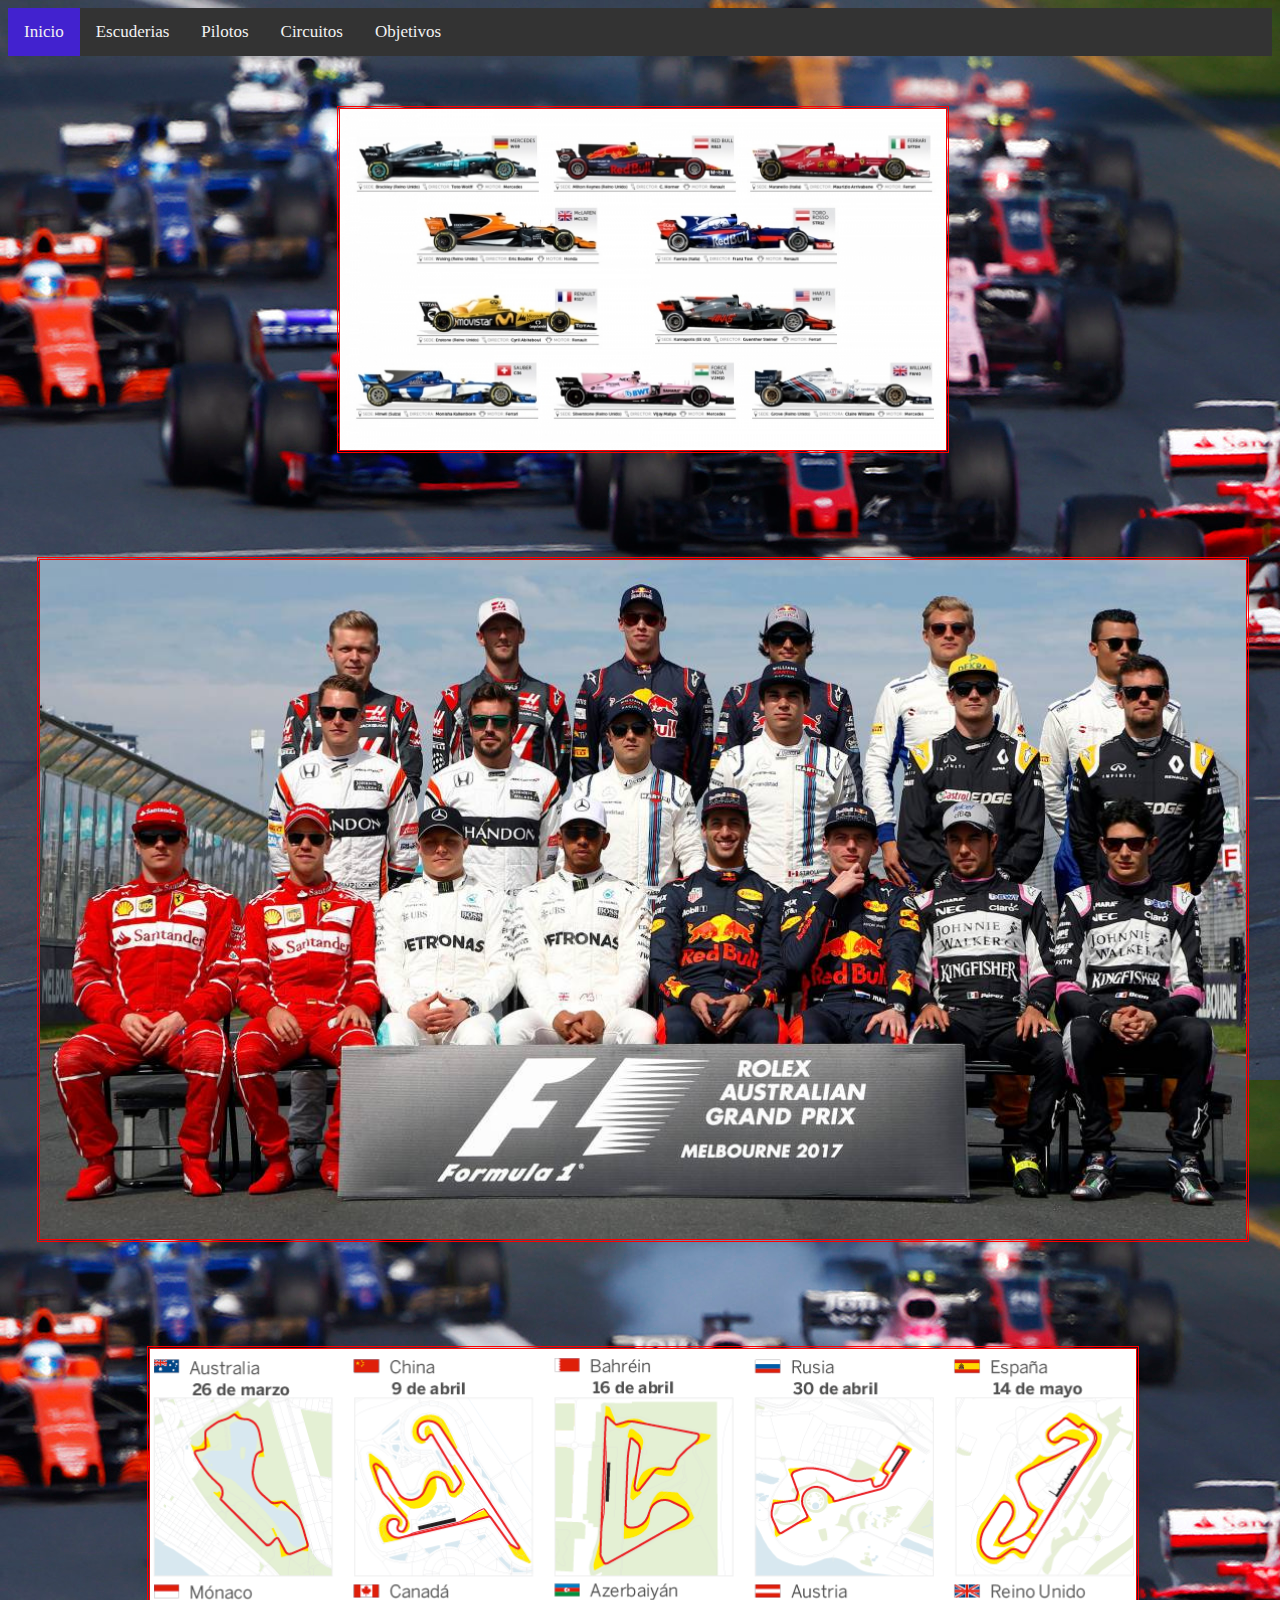
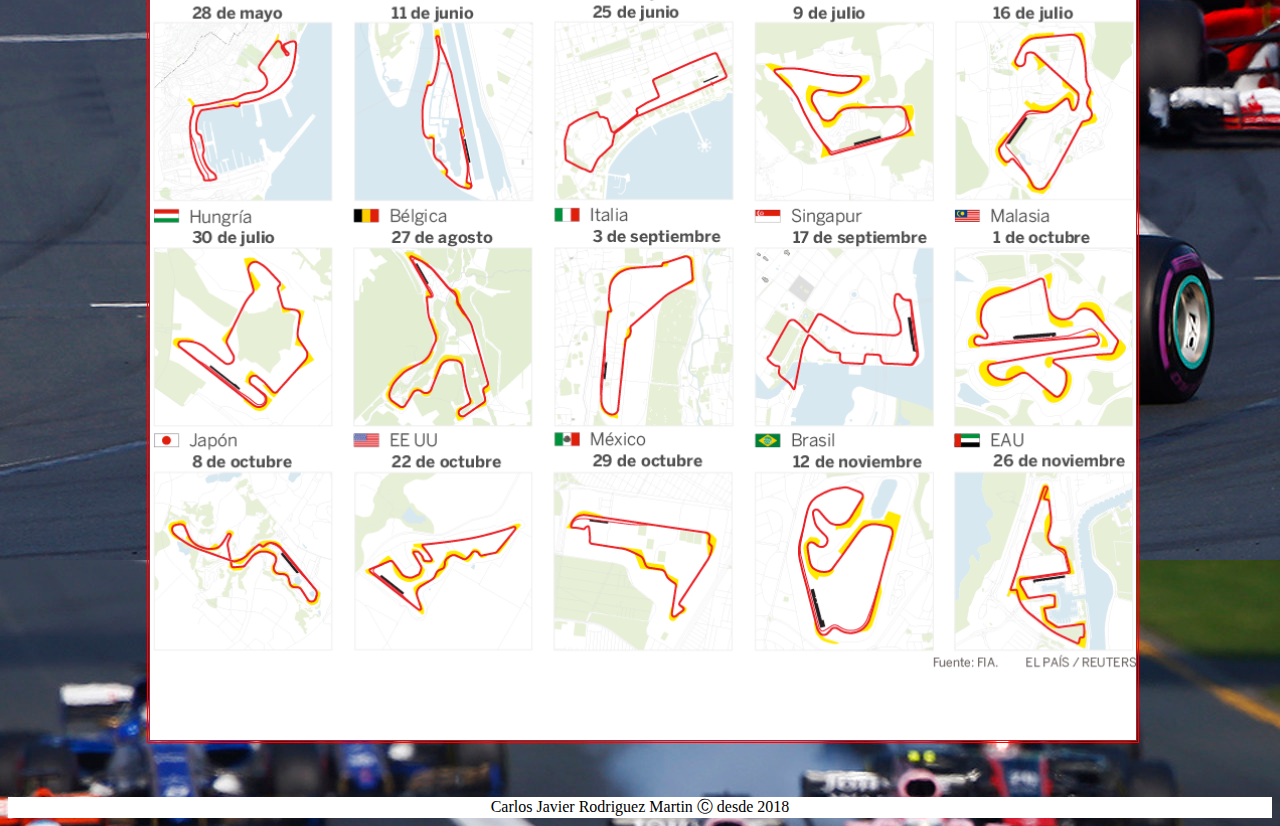
<file: index.html>
<!DOCTYPE html>
<html lang="es">

<head>
    <meta charset="UTF-8">
    <meta name="viewport" content="width=device-width, initial-scale=1.0">
    <title>INICIO</title>

    <!-- Fuente de Google -->
    <link href="https://fonts.googleapis.com/css?family=Yanone+Kaffeesatz" rel="stylesheet">

    <!-- Cargamos los css -->
    <link rel="stylesheet" href="css/style.css">
    <link rel="stylesheet" href="css/menu.css">

    <!-- Cargamos los js -->
    <script src="js/jquery.min.js"></script>
    <script src="js/menu.js"></script>
    <script src="js/botonSubir.js"></script>

</head>

<body>

    <!-- Cargamos el Icono del menu cuando esta en responsive -->
    <link rel="stylesheet" href="https://use.fontawesome.com/releases/v5.3.1/css/all.css" integrity="sha384-mzrmE5qonljUremFsqc01SB46JvROS7bZs3IO2EmfFsd15uHvIt+Y8vEf7N7fWAU" crossorigin="anonymous">
    
    <!-- Menu -->
    <a name="arriba"></a> 
    <nav class="topnav" id="myTopnav">
        <a href="index.html" class="active">Inicio</a>
        <a href="escuderias.html">Escuderias</a>
        <a href="#pilotos">Pilotos</a>
        <a href="#circuitos">Circuitos</a>
        <a href="objetivos.html">Objetivos</a>

        <!-- Enlace para abrir menu en responsive -->
        <a href="javascript:void(0);" class="icon" onclick="myFunction()">
            <i class="fa fa-bars"></i>
        </a>
    </nav> 
    <!-- Fin de Menu -->

    <!-- Seccion -->
    <section>

        <article>
            <a href="escuderias.html"></a>
                <img src="image/Escuderias.jpg" alt="Escuderias de Formula 1 2017">
            </a>
        </article>

        <article>
            <a href="#escuderias"></a>
                <img src="image/Pilotos.jpg" alt="Pilotos de Formula 1 2017">
            </a>
        </article>

        <article>
                <a href="#circuitos"></a>
                <img src="image/circuitos.png" alt="Ciruitos de Formula 1 2017">
            </a>
        </article>

    </section>
    <!-- Fin de Seccion -->


    <!-- Footer -->
    <footer>
        Carlos Javier Rodriguez Martin &#9400; desde 2018
    </footer>
    <!-- Fin Footer -->

    <a href="#" class="botonSubir" class="boton-subir">
        <img src="image/up.png" alt="Subir">
    </a>
</body>

</html>
</file>
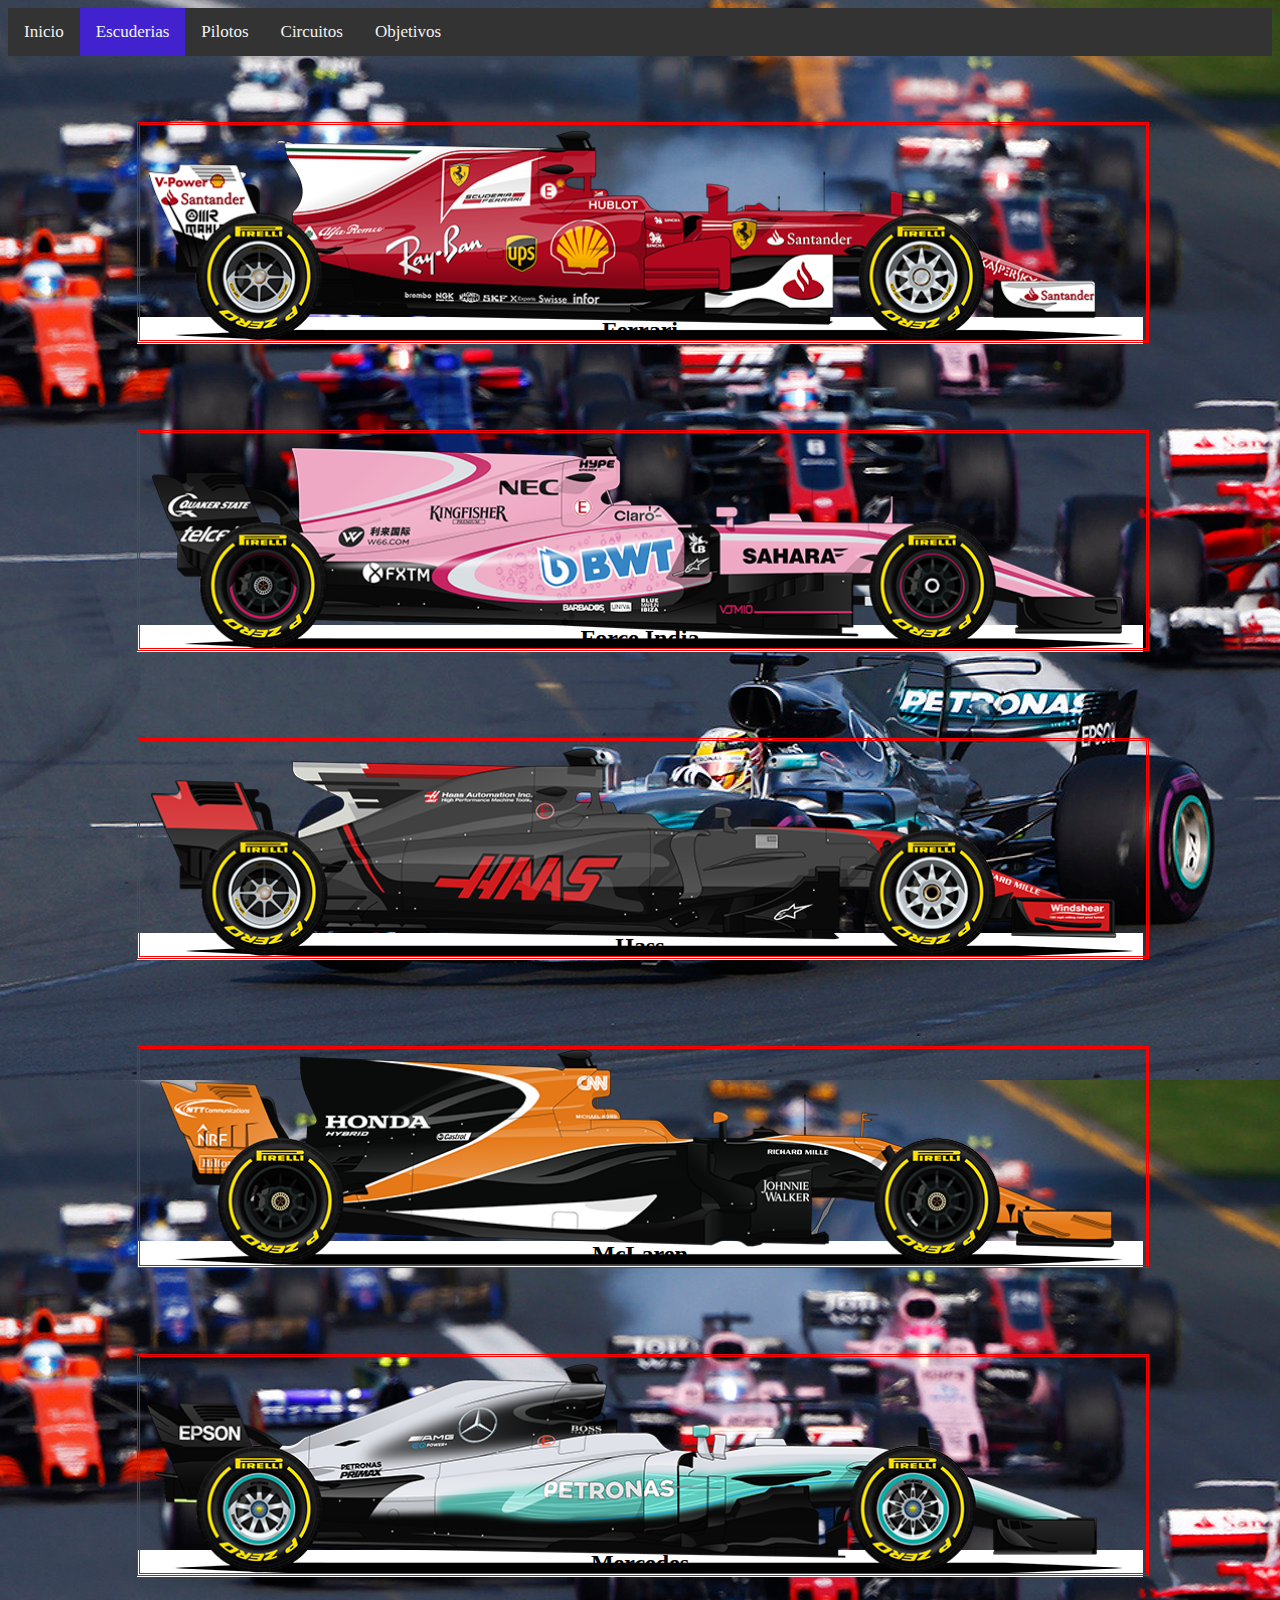
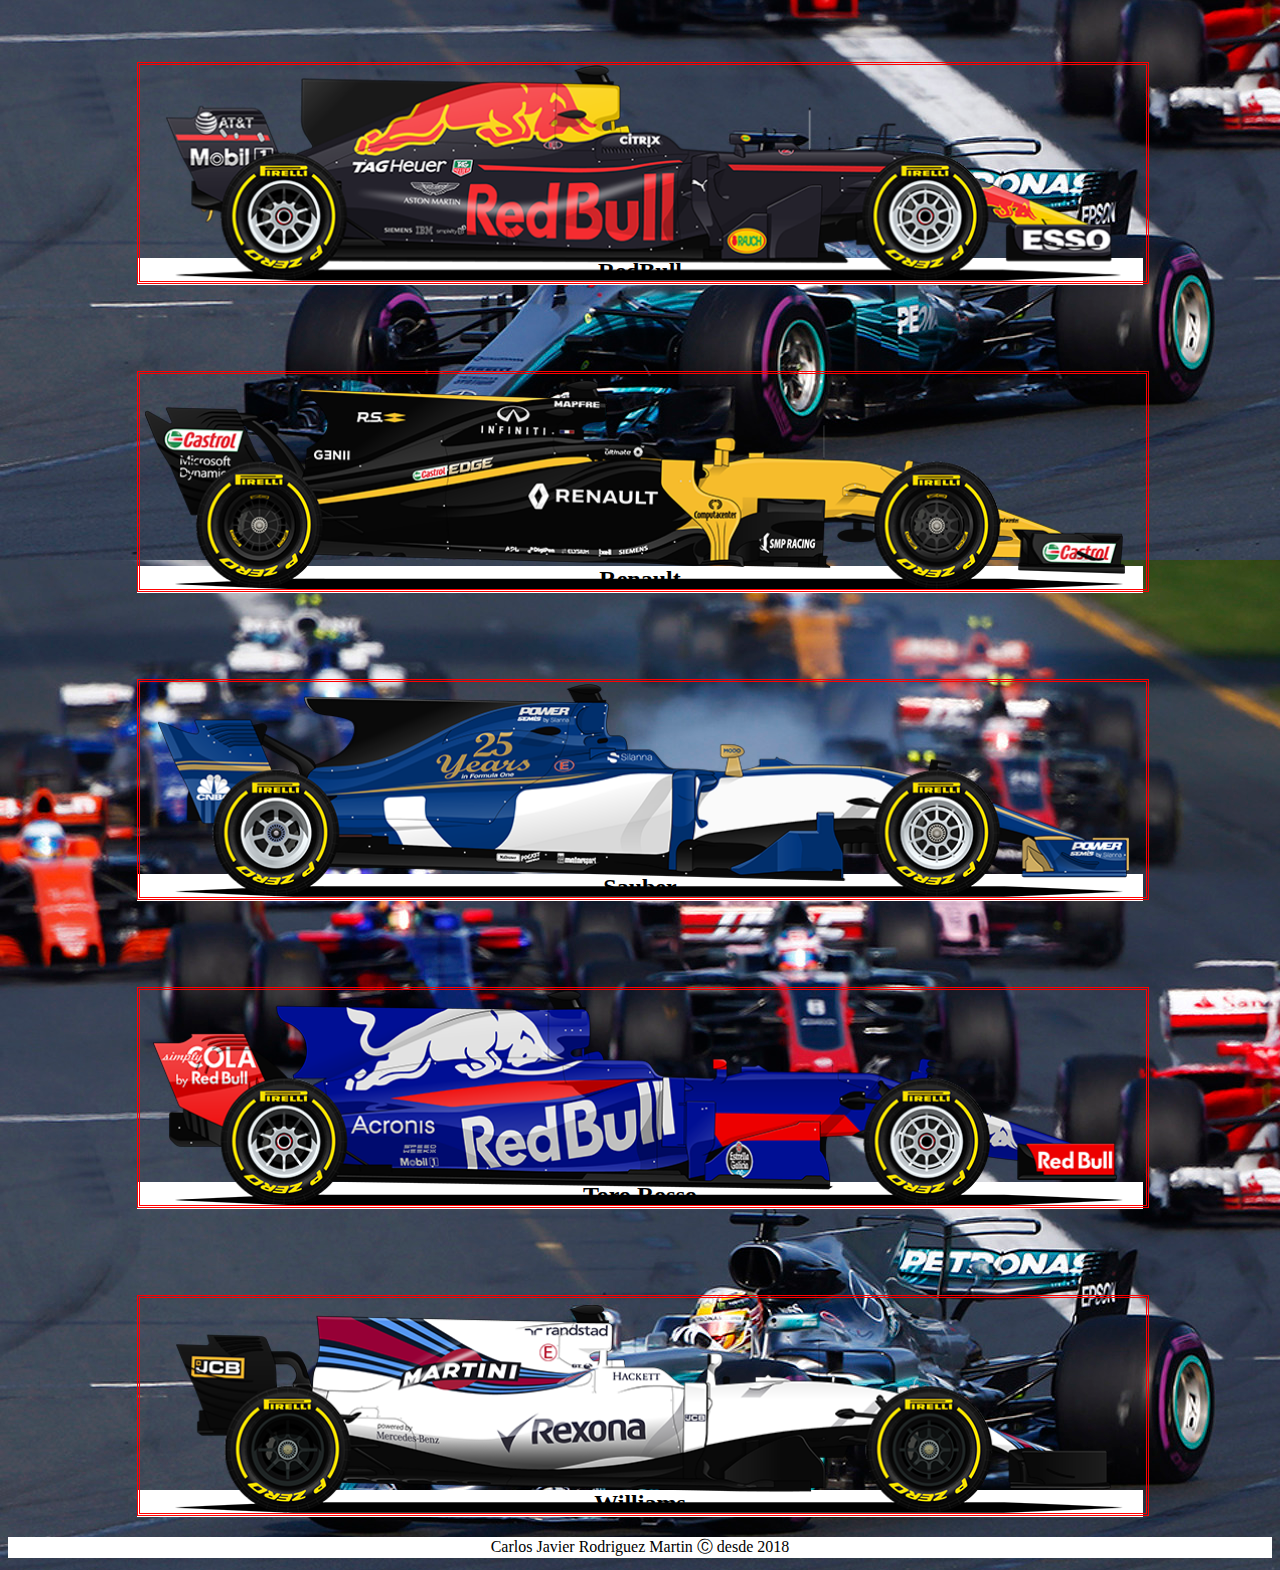
<file: escuderias.html>
<!DOCTYPE html>
<html lang="es">
    <head>
        <meta charset="UTF-8">
        <meta name="viewport" content="width=device-width, initial-scale=1.0">
        <title>ESCUDERIAS</title>
    
        <!-- Fuente de Google -->
        <link href="https://fonts.googleapis.com/css?family=Yanone+Kaffeesatz" rel="stylesheet">
    
        <!-- Cargamos los css -->
        <link rel="stylesheet" href="css/style.css">
        <link rel="stylesheet" href="css/menu.css">
    
        <!-- Cargamos los js -->
        <script src="js/jquery.min.js"></script>
        <script src="js/menu.js"></script>
        <script src="js/botonSubir.js"></script>
    
    </head>
<body>

        <!-- Cargamos el Icono del menu cuando esta en responsive -->
        <link rel="stylesheet" href="https://use.fontawesome.com/releases/v5.3.1/css/all.css" integrity="sha384-mzrmE5qonljUremFsqc01SB46JvROS7bZs3IO2EmfFsd15uHvIt+Y8vEf7N7fWAU" crossorigin="anonymous">
    
        <!-- Menu -->
        <a name="arriba"></a> 
        <nav class="topnav" id="myTopnav">
            <a href="index.html">Inicio</a>
            <a href="escuderias.html" class="active">Escuderias</a>
            <a href="#pilotos">Pilotos</a>
            <a href="#circuitos">Circuitos</a>
            <a href="objetivos.html">Objetivos</a>
    
            <!-- Enlace para abrir menu en responsive -->
            <a href="javascript:void(0);" class="icon" onclick="myFunction()">
                <i class="fa fa-bars"></i>
            </a>
        </nav> 
        <!-- Fin de Menu -->

        <section>
            <article>
                <figure>
                    <img src="image/Escuderias/Ferrari.png" alt="Ferrari">
                    <figcaption><h2>Ferrari</h2></figcaption>
                </figure>
            </article>
            <article>
                <figure>
                    <img src="image/Escuderias/ForceIndia.png" alt="Ferrari">
                    <figcaption><h2>Force India</h2></figcaption>
                </figure>
            </article>
            <article>
                <figure>
                    <img src="image/Escuderias/Haas.png" alt="Ferrari">
                    <figcaption><h2>Hass</h2></figcaption>
                </figure>
            </article>
            <article>
                <figure>
                    <img src="image/Escuderias/McLaren.png" alt="Ferrari">
                    <figcaption><h2>McLaren</h2></figcaption>
                </figure>
            </article>
            <article>
                <figure>
                    <img src="image/Escuderias/Mercedes.png" alt="Ferrari">
                    <figcaption><h2>Mercedes</h2></figcaption>
                </figure>
            </article>
                            <article>
                <figure>
                    <img src="image/Escuderias/RedBull.png" alt="Ferrari">
                    <figcaption><h2>RedBull</h2></figcaption>
                </figure>
            </article>
            <article>
                <figure>
                    <img src="image/Escuderias/Renault.png" alt="Ferrari">
                    <figcaption><h2>Renault</h2></figcaption>
                </figure>
            </article>
            <article>
                <figure>
                    <img src="image/Escuderias/Sauber.png" alt="Ferrari">
                    <figcaption><h2>Sauber</h2></figcaption>
                </figure>
            </article>
            <article>
                <figure>
                    <img src="image/Escuderias/ToroRosso.png" alt="Ferrari">
                    <figcaption><h2>Toro Rosso</h2></figcaption>
                </figure>
            </article>
            <article>
                <figure>
                    <img src="image/Escuderias/Williams.png" alt="Ferrari">
                    <figcaption><h2>Williams</h2></figcaption>
                </figure>
            </article>
        </section>

        <!-- Footer -->
        <footer>
                Carlos Javier Rodriguez Martin &#9400; desde 2018
            </footer>
            <!-- Fin Footer -->
        
            <a href="#" class="botonSubir" class="boton-subir">
                <img src="image/up.png" alt="Subir">
            </a>
        </footer>
    
</body>
</html>
</file>
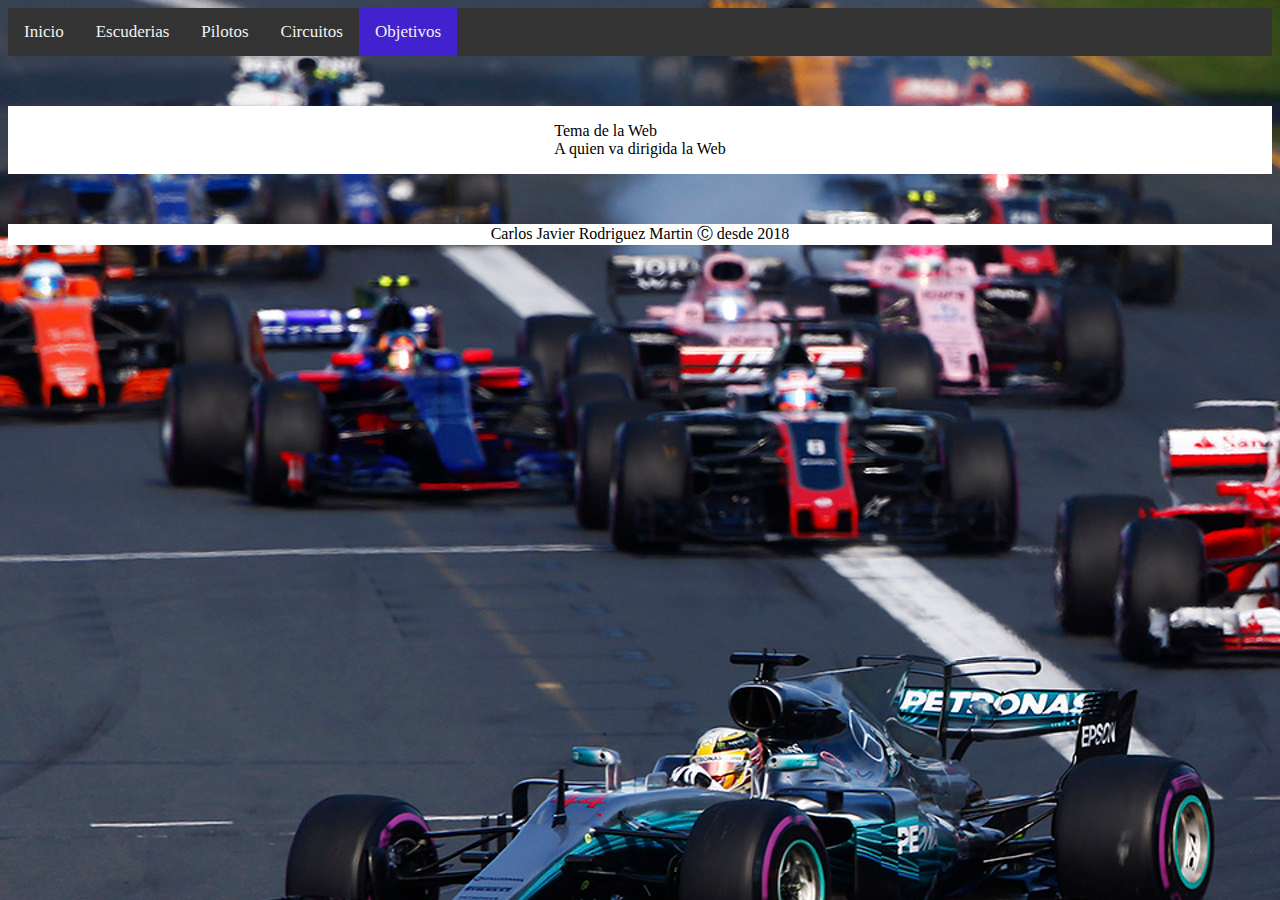
<file: objetivos.html>
<!DOCTYPE html>
<html lang="es">

<head>
    <meta charset="UTF-8">
    <meta name="viewport" content="width=device-width, initial-scale=1.0">
    <title>INICIO</title>

    <!-- Fuente de Google -->
    <link href="https://fonts.googleapis.com/css?family=Yanone+Kaffeesatz" rel="stylesheet">

    <!-- Cargamos los css -->
    <link rel="stylesheet" href="css/style.css">
    <link rel="stylesheet" href="css/menu.css">

    <!-- Cargamos los js -->
    <script src="js/jquery.min.js"></script>
    <script src="js/menu.js"></script>
    <script src="js/botonSubir.js"></script>

</head>

<body>

    <!-- Cargamos el Icono del menu cuando esta en responsive -->
    <link rel="stylesheet" href="https://use.fontawesome.com/releases/v5.3.1/css/all.css" integrity="sha384-mzrmE5qonljUremFsqc01SB46JvROS7bZs3IO2EmfFsd15uHvIt+Y8vEf7N7fWAU" crossorigin="anonymous">
    
    <!-- Menu -->
    <a name="arriba"></a> 
    <nav class="topnav" id="myTopnav">
        <a href="index.html">Inicio</a>
        <a href="escuderias.html">Escuderias</a>
        <a href="#pilotos">Pilotos</a>
        <a href="#circuitos">Circuitos</a>
        <a href="objetivos.html" class="active">Objetivos</a>

        <!-- Enlace para abrir menu en responsive -->
        <a href="javascript:void(0);" class="icon" onclick="myFunction()">
            <i class="fa fa-bars"></i>
        </a>
    </nav> 
    <!-- Fin de Menu -->
    

	<section class="obj">
        <article>
                <dl id="faqs">
                        <dt>Tema de la Web</dt>
                        <dd>Formula 1</dd>
                        <dt>A quien va dirigida la Web</dt>
                        <dd>A la gente interesada en informacion sore la Formula 1</dd>
                    </dl>
        </article>
    </section>



    <!-- Footer -->
    <footer>
            Carlos Javier Rodriguez Martin &#9400; desde 2018
    </footer>
    <!-- Fin Footer -->
    
    <a href="#" class="botonSubir" class="boton-subir">
        <img src="image/up.png" alt="Subir">
    </a>

    <script>
        $("#faqs dd").hide();
        $("#faqs dt").click(function () {
            $(this).next("#faqs dd").slideToggle(500);
            $(this).toggleClass("expanded");
        });
    </script>
</body>
    
</html>
</file>
<file: css/style.css>
body{
    background-image: url("../image/background.jpg")
}

section{
    display: flex;
    flex-direction: column;
    align-items: center;
}

img{
    width: 100%;
    height: 50%;
    border: 3px double red;
    margin: 50px auto;
}

.botonSubir img{
    width: 60px;
    height: 60px;
    border: none;
}

.botonSubir{
    position: fixed;
    right: 20px;
    bottom: 30px;
}

figcaption{
    background: white;
    text-align: center;
    margin-top: -100px;
}

footer{
    background: white;
    text-align: center;
}

section.obj{
    background: white;
    margin: 50px auto;
}

@media screen and (max-width: 630px) {
    img{
        margin: 15px auto;
    }

    figcaption{
        margin-top: -30px;
    }
  }
</file>
<file: css/menu.css>
/* ESTILOS PANTALLA */

/* Añado el fonde de Color negro */
.topnav {
    background-color: #333;
    overflow: hidden;
}

/* Estilos de los enlaces */
.topnav a {
    float: left;
    display: block;
    color: #f2f2f2;
    text-align: center;
    padding: 14px 16px;
    text-decoration: none;
    font-size: 17px;
}

/* Estilo de los enlaces al hacer hover */
.topnav a:hover {
    background-color: #ddd;
    color: black;
}

/* cuando el enlace esta activo */
.active {
    background-color: rgb(66, 34, 207);
    color: white;
}

/* Ocultamos el icono del menu resposive en tamaño normal */
.topnav .icon {
    display: none;
}


/* ESTILOS RESPONSIVE */

 /* Cuando la pantalla sea inferior a 600 px, mostramos solo el inicio del enlace y el boton de abrir y cerrar menu */
 @media screen and (max-width: 600px) {
    .topnav a:not(:first-child) {display: none;}
    .topnav a.icon {
      float: right;
      display: block;
    }
  }
  
  /* Agregamos la clase responsiva a top nav mediante javascript */
  /* Muesta el menu verticalmente */
  @media screen and (max-width: 600px) {
    .topnav.responsive {position: relative;}
    .topnav.responsive a.icon {
      position: absolute;
      right: 0;
      top: 0;
    }
    .topnav.responsive a {
      float: none;
      display: block;
      text-align: left;
    }
  }
</file>
